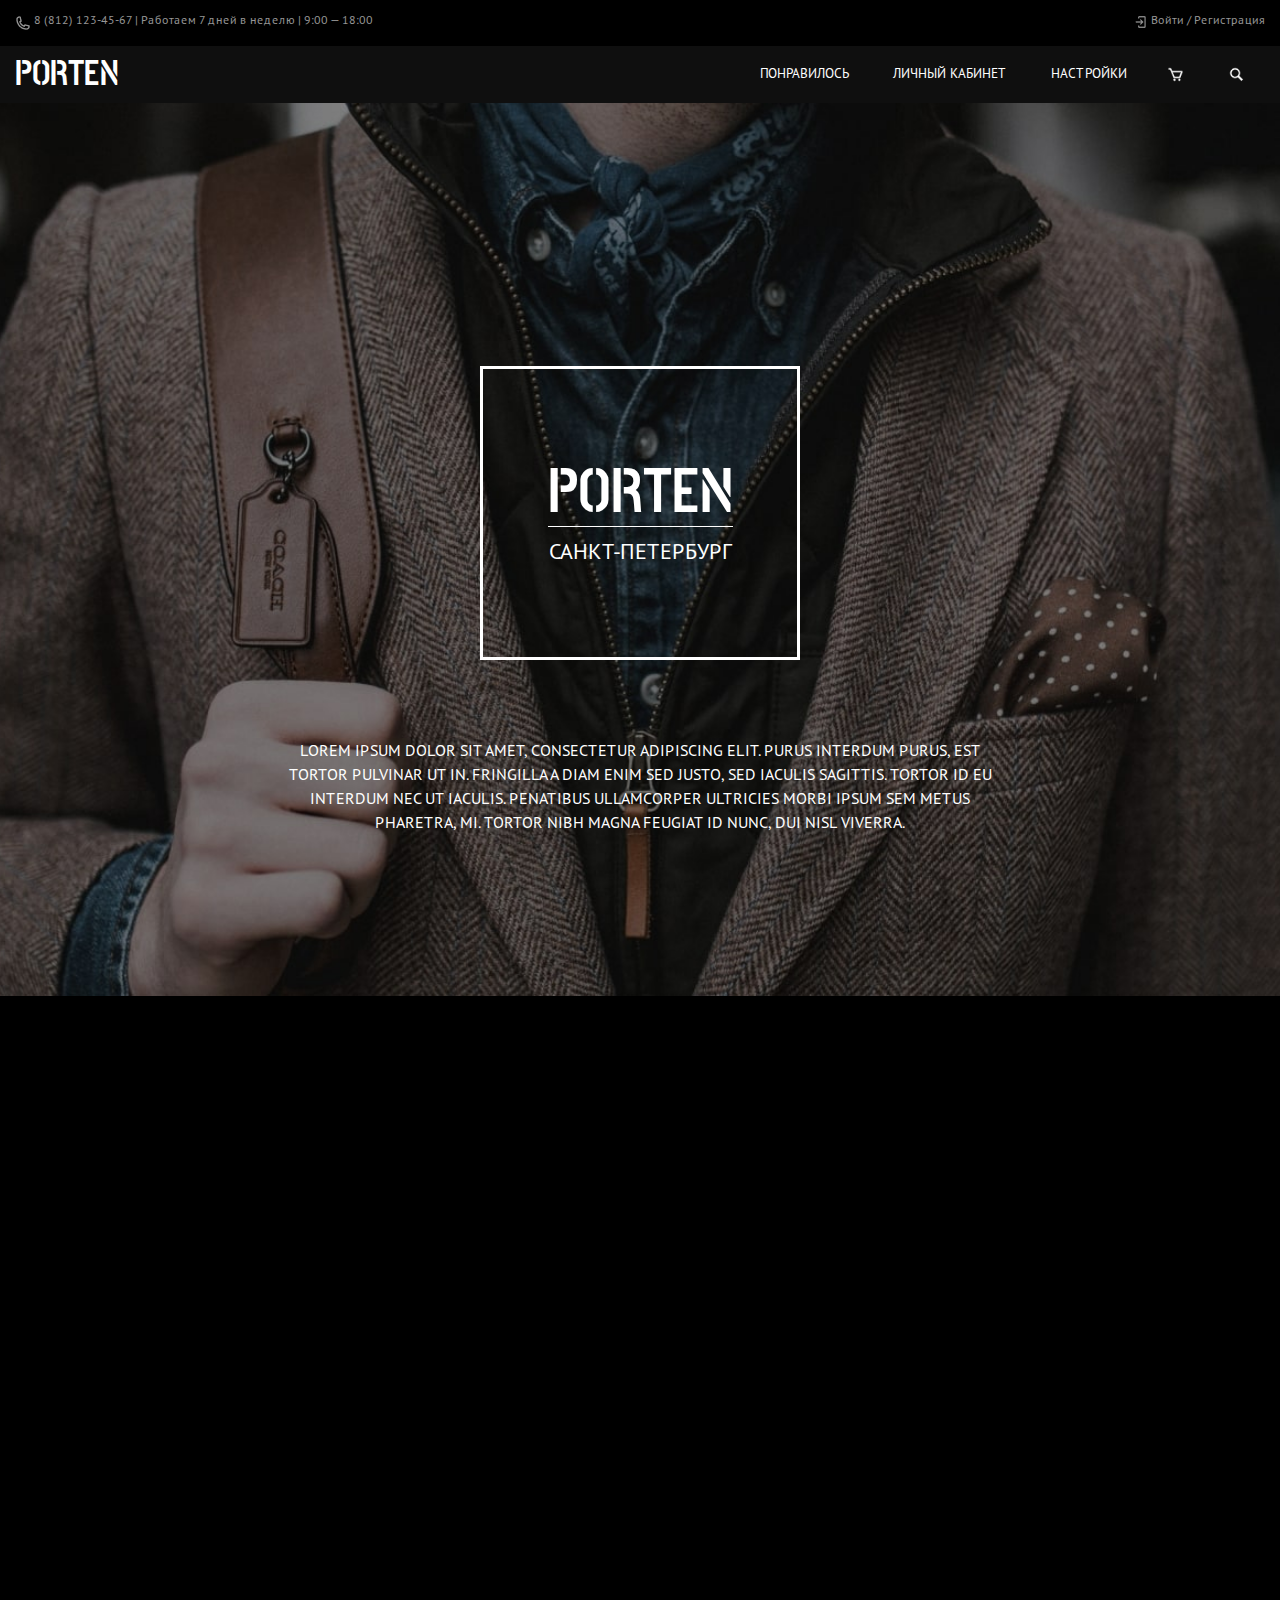
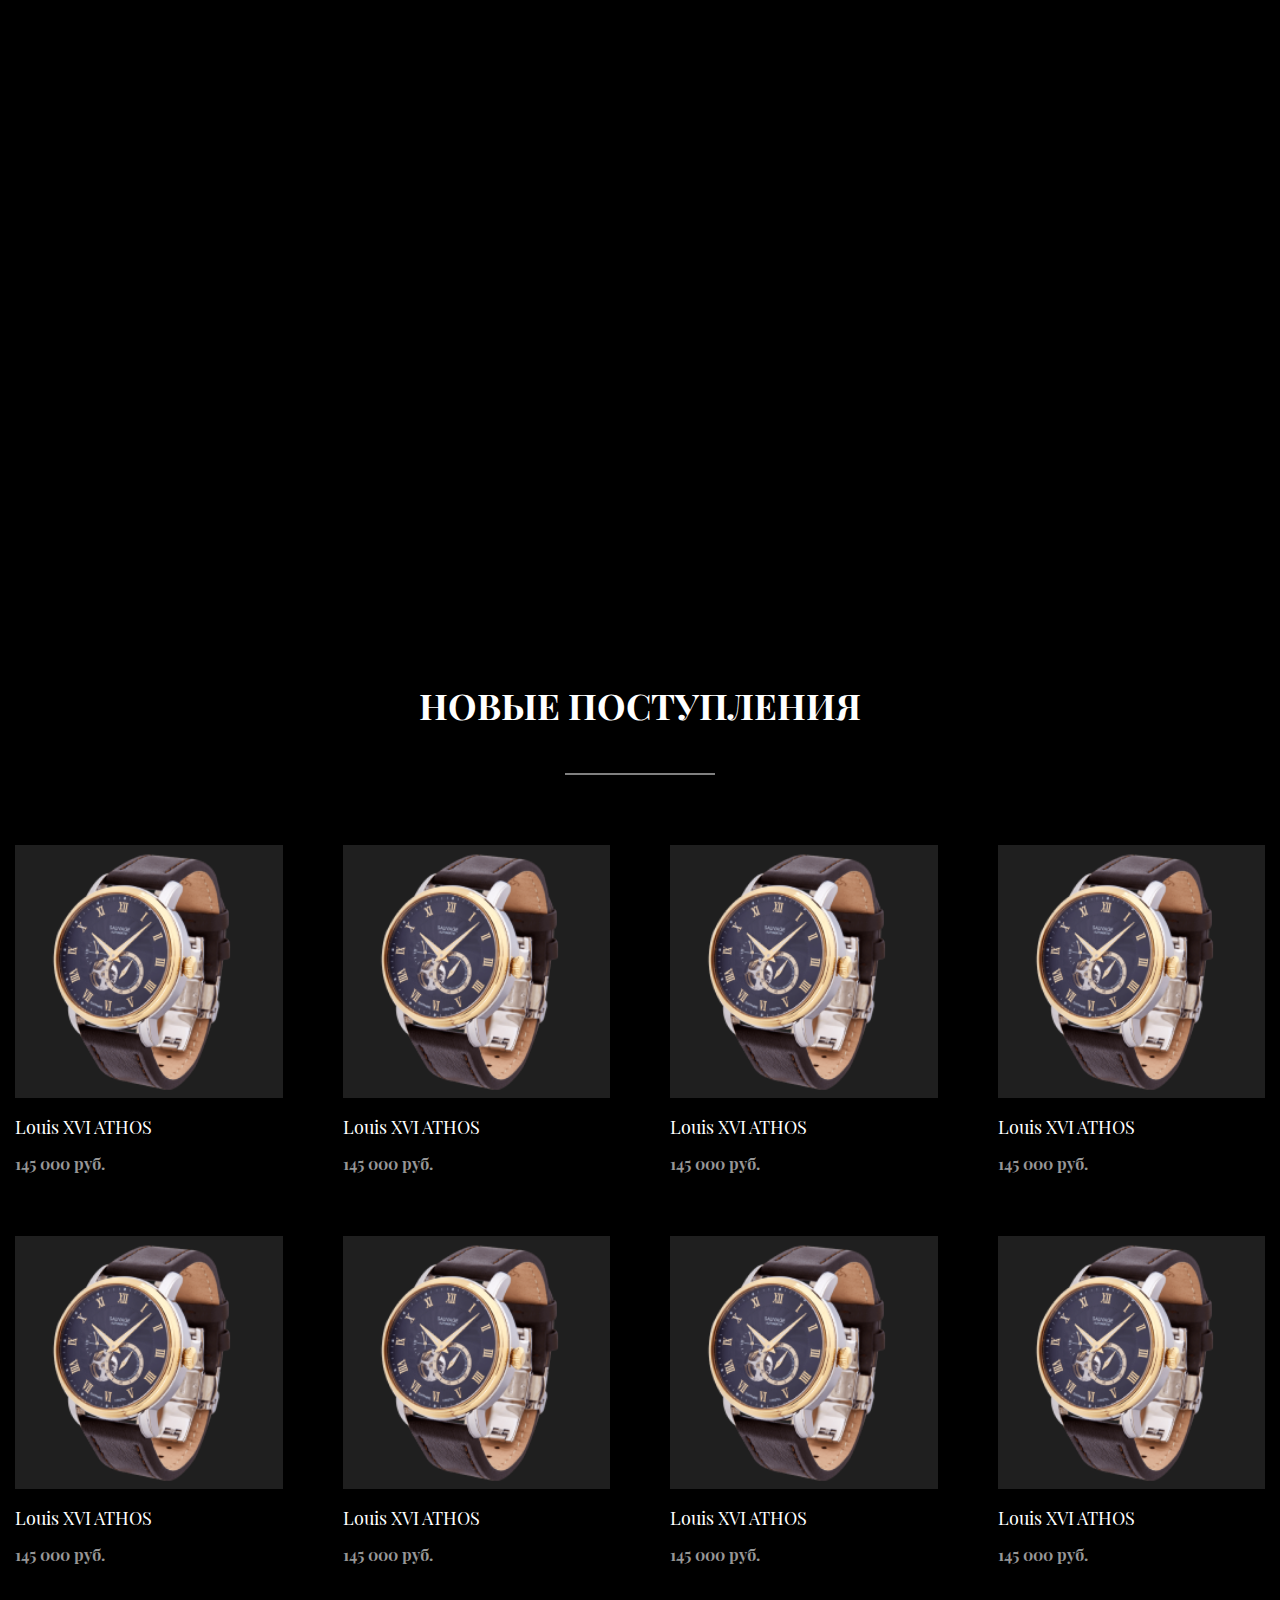
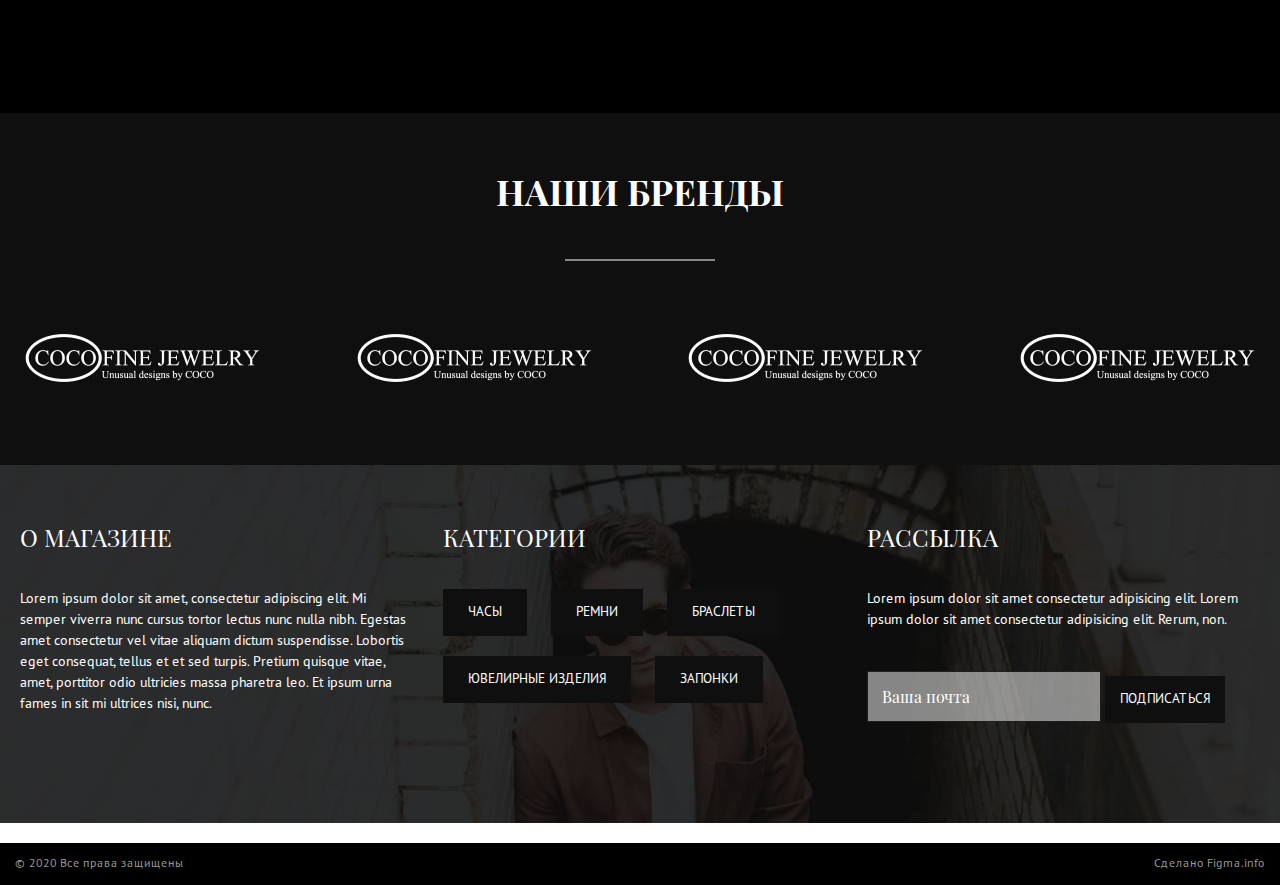
<file: index.html>
<!DOCTYPE html>
<html lang="en">
<head>
	<meta charset="UTF-8">
	<!-- Подключение файла стилей -->
	<link rel="stylesheet" href="css/style.css">
	<!-- Подключение расширения для создания галереи -->
	<link rel="stylesheet" href="css/magnific-popup.css">
	<!-- Иконка сайта -->
	<link rel="shortcut icon" href="img/favicon.ico">
	<!-- Настройка вьюпорта -->
	<meta name="viewport" content="width=device-width, initial-scale=1.0,  maximum-scale=1.0, user-scalable=0">
	<!-- Запрет автоматизации звонков на айфонах -->
	<meta name="format-detection" content="telephone=no">
	<!-- Тайтл страницы сайта -->
	<title>Porten</title>
</head>
<body>
	<!-- Оболочка -->
	<div class="wrapper">
		<!-- Хедер -->
		<header class="header">
			<!-- Верхний хедер -->
			<div class="header__top top-header">
				<!-- Контейнер -->
				<div class="top-header__container _container">
					<!-- Контакты -->
					<div class="top-header__contacts">
						<!-- Иконка -->
						<img src="img/icons/phone.png" alt="phone">
						<a href="tel:8 (812) 123-45-67">8 (812) 123-45-67</a>
						 | Работаем 7 дней в неделю | 9:00 — 18:00
					</div>
					<!-- Регистрация -->
					<div class="top-header__reg">
						<!-- Иконка -->
						<img src="img/icons/login.png" alt="login">
						<a href="#login" class="popup__link">Войти</a>
						<span>/</span>
						<a href="#signup" class="popup__link">Регистрация</a>
					</div>
				</div>
			</div>
			<!-- Основной хедер -->
			<div class="header__main main-header">
				<!-- Контейнер -->
				<div class="main-header__container _container">
					<!-- Тело -->
					<div class="main-header__body">
						<!-- Лого -->
						<div class="main-header__logo">PORTEN</div>
						<!-- Бургер -->
						<div class="main-header__burger">
							<span></span>
						</div>
						<!-- Меню -->
						<div class="main-header__menu">
							<!-- Кнопки -->
							<div class="main-header__buttons">
								<button type="submit" class="button-black">Понравилось</button>
								<button type="submit" class="button-black">Личный кабинет</button>
								<button type="submit" class="button-black">Настройки</button>
							</div>
							<!-- Иконки -->
							<div class="main-header__icons">
								<button type="submit" class="button-black"><a href="#"><img src="img/icons/box-cart.png" alt="box-cart"></a></button>
								<button type="submit" class="button-black"><a href="#"><img src="img/icons/search.png" alt="search"></a></button>
							</div>
						</div>
					</div>
				</div>
			</div>
		</header>
		<!-- Контент -->
		<main class="content">
			<!-- Первый экран -->
			<div class="first-screen">
				<!-- Контейнер -->
				<div class="first-screen__container _container">
					<!-- Лого -->
					<div class="first-screen__logo _anim-items _anim-no-hide">
						<!-- Тайтл -->
						<div class="first-screen__title _anim-items _anim-no-hide">porten</div>
						<!-- Сабтайтл -->
						<div class="first-screen__subtitle">санкт-петербург</div>
					</div>
					<!-- Текст -->
					<div class="first-screen__text _anim-items _anim-no-hide">Lorem ipsum dolor sit amet, consectetur adipiscing elit. Purus interdum purus, est tortor pulvinar ut in. Fringilla a diam enim sed justo, sed iaculis sagittis. Tortor id eu interdum nec ut iaculis. Penatibus ullamcorper ultricies morbi ipsum sem metus pharetra, mi. Tortor nibh magna feugiat id nunc, dui nisl viverra.</div>
					<!-- Фон -->
					<div class="first-screen__image _ibg">
						<img src="img/images/first-screen/first-screen-bgc.jpg" alt="first-screen-bgc">
					</div>
				</div>
			</div>
			<!-- Новая коллекция -->
			<div class="new-collection">
				<!-- Контейнер -->
				<div class="new-collection__container">
					<!-- Новый сезон -->
					<div class="new-collection__season _anim-items _anim-no-hide">
						<!-- Тайтл -->
						<div class="new-collection__title title">сезон 2020/21</div>
						<!-- Линия -->
						<div class="line"></div>
						<!-- Слайдер -->
						<div class="new-collection__slider new-collection-slider">
							<!-- Айтем -->
							<div class="new-collection-slider__item">
								<!-- Фото -->
								<div class="new-goods__photo"><img src="img/images/new-collection/new-collection-clocks.png" alt="new-collection-clocks"></div>
								<!-- Наименование -->
								<div class="new-goods__name">Louis XVI ATHOS</div>
								<!-- Цена -->
								<div class="new-goods__price">145 000 руб.</div>
							</div>
							<div class="new-collection-slider__item">
								<div class="new-goods__photo"><img src="img/images/new-collection/new-collection-clocks.png" alt="new-collection-clocks"></div>
								<div class="new-goods__name">Louis XVI ATHOS</div>
								<div class="new-goods__price">145 000 руб.</div>
							</div>
							<div class="new-collection-slider__item">
								<div class="new-goods__photo"><img src="img/images/new-collection/new-collection-clocks.png" alt="new-collection-clocks"></div>
								<div class="new-goods__name">Louis XVI ATHOS</div>
								<div class="new-goods__price">145 000 руб.</div>
							</div>
							<div class="new-collection-slider__item">
								<div class="new-goods__photo"><img src="img/images/new-collection/new-collection-clocks.png" alt="new-collection-clocks"></div>
								<div class="new-goods__name">Louis XVI ATHOS</div>
								<div class="new-goods__price">145 000 руб.</div>
							</div>
							<div class="new-collection-slider__item">
								<div class="new-goods__photo"><img src="img/images/new-collection/new-collection-clocks.png" alt="new-collection-clocks"></div>
								<div class="new-goods__name">Louis XVI ATHOS</div>
								<div class="new-goods__price">145 000 руб.</div>
							</div>
							<div class="new-collection-slider__item">
								<div class="new-goods__photo"><img src="img/images/new-collection/new-collection-clocks.png" alt="new-collection-clocks"></div>
								<div class="new-goods__name">Louis XVI ATHOS</div>
								<div class="new-goods__price">145 000 руб.</div>
							</div>
						</div>
					</div>
					<!-- Новая коллекция -->
					<div class="new-collection__collection _anim-items _anim-no-hide">
						<!-- Тайтл -->
						<div class="new-collection__title title">новая коллекция</div>
						<!-- Линия -->
						<div class="line"></div>
						<!-- Кнопка -->
						<div class="new-collection__button"><button type="submit" class="button-trans">каталог</button></div>
						<!-- Фон -->
						<div class="new-collection__photo _ibg">
							<img src="img/images/new-collection/new-collection-bgc.jpg" alt="new-collection-bgc">
						</div>
					</div>
				</div>
			</div>
			<!-- Старая коллекция -->
			<div class="old-collection">
				<!-- Контейнер -->
				<div class="old-collection__container">
					<!-- Блок фона -->
					<div class="old-collection__background _anim-items _anim-no-hide">
						<!-- Фон -->
						<div class="old-collection__photo _ibg">
							<img src="img/images/old-collection/old-collection-bgc.jpg" alt="old-collection-bgc">
						</div>
					</div>
					<!-- Блок текста -->
					<div class="old-collection__info _anim-items _anim-no-hide">
						<!-- Тайтл -->
						<div class="old-collection__title title">коллекция 2018</div>
						<!-- Линия -->
						<div class="line"></div>
						<!-- Текст -->
						<div class="old-collection__text text">Lorem ipsum dolor sit amet, consectetur adipiscing elit. Non rutrum ornare ut mattis habitant dui arcu. Sagittis amet nunc ut neque quis nibh arcu. Vivamus vestibulum nisi et venenatis sed scelerisque magna consectetur. Amet convallis quis gravida facilisis vulputate. Faucibus facilisi habitasse ipsum interdum dictum aliquet. Velit quis ullamcorper pulvinar nulla malesuada integer. Aenean praesent viverra nulla nullam natoque volutpat curabitur auctor. Viverra viverra ullamcorper scelerisque risus dignissim egestas. Id aliquam a aliquam egestas leo orci pharetra sed diam.</div>
						<!-- Кнопка -->
						<div class="old-collection__button"><button type="submit" class="button-trans">посмотреть коллекцию</button></div>
					</div>
				</div>
			</div>
			<!-- Новые поступления -->
			<div class="new-goods">
				<!-- Контейнер -->
				<div class="new-goods__container _container">
					<!-- Тайтл -->
					<div class="new-goods__title title">новые поступления</div>
					<!-- Линия -->
					<div class="line"></div>
					<!-- Таблитца (грид) -->
					<div class="new-goods__grid">
						<!-- Айтем -->
						<a href="#new-goods-1" class="popup__link">
							<div class="new-goods__item">
								<!-- Фото -->
								<div class="new-goods__photo"><img src="img/images/new-collection/new-collection-clocks.png" alt="new-collection-clocks"></div>
								<!-- Наименование -->
								<div class="new-goods__name">Louis XVI ATHOS</div>
								<!-- Цена -->
								<div class="new-goods__price">145 000 руб.</div>
							</div>
						</a>
						<a href="#new-goods-2" class="popup__link">
							<div class="new-goods__item">
								<div class="new-goods__photo"><img src="img/images/new-collection/new-collection-clocks.png" alt="new-collection-clocks"></div>
								<div class="new-goods__name">Louis XVI ATHOS</div>
								<div class="new-goods__price">145 000 руб.</div>
							</div>
						</a>
						<a href="#new-goods-3" class="popup__link">
							<div class="new-goods__item">
								<div class="new-goods__photo"><img src="img/images/new-collection/new-collection-clocks.png" alt="new-collection-clocks"></div>
								<div class="new-goods__name">Louis XVI ATHOS</div>
								<div class="new-goods__price">145 000 руб.</div>
							</div>
						</a>
						<a href="#new-goods-4" class="popup__link">
							<div class="new-goods__item">
								<div class="new-goods__photo"><img src="img/images/new-collection/new-collection-clocks.png" alt="new-collection-clocks"></div>
								<div class="new-goods__name">Louis XVI ATHOS</div>
								<div class="new-goods__price">145 000 руб.</div>
							</div>
						</a>
						<a href="#new-goods-5" class="popup__link">
							<div class="new-goods__item">
								<div class="new-goods__photo"><img src="img/images/new-collection/new-collection-clocks.png" alt="new-collection-clocks"></div>
								<div class="new-goods__name">Louis XVI ATHOS</div>
								<div class="new-goods__price">145 000 руб.</div>
							</div>
						</a>
						<a href="#new-goods-6" class="popup__link">
							<div class="new-goods__item">
								<div class="new-goods__photo"><img src="img/images/new-collection/new-collection-clocks.png" alt="new-collection-clocks"></div>
								<div class="new-goods__name">Louis XVI ATHOS</div>
								<div class="new-goods__price">145 000 руб.</div>
							</div>
						</a>
						<a href="#new-goods-7" class="popup__link">
							<div class="new-goods__item">
								<div class="new-goods__photo"><img src="img/images/new-collection/new-collection-clocks.png" alt="new-collection-clocks"></div>
								<div class="new-goods__name">Louis XVI ATHOS</div>
								<div class="new-goods__price">145 000 руб.</div>
							</div>
						</a>
						<a href="#new-goods-8" class="popup__link">
							<div class="new-goods__item">
								<div class="new-goods__photo"><img src="img/images/new-collection/new-collection-clocks.png" alt="new-collection-clocks"></div>
								<div class="new-goods__name">Louis XVI ATHOS</div>
								<div class="new-goods__price">145 000 руб.</div>
							</div>
						</a>
					</div>
				</div>
			</div>
			<!-- Бренды -->
			<div class="brands">
				<!-- Контейнер -->
				<div class="brands__container _container">
					<!-- Тайтл -->
					<div class="brands__title title">наши бренды</div>
					<!-- Линия -->
					<div class="line"></div>
					<!-- Лого -->
					<div class="brands__logos">
						<img src="img/images/brands/brands-brand-1.png" alt="brands-brand-1">
						<img src="img/images/brands/brands-brand-1.png" alt="brands-brand-1">
						<img src="img/images/brands/brands-brand-1.png" alt="brands-brand-1">
						<img src="img/images/brands/brands-brand-1.png" alt="brands-brand-1">
					</div>
				</div>
			</div>
		</main>
		<!-- Футер -->
		<footer class="footer">
			<!-- Основной футер -->
			<div class="footer__main main-footer">
				<!-- Контейнер -->
				<div class="main-footer__container _container">
					<!-- О нас -->
					<div class="main-footer__about">
						<!-- Тайтл -->
						<div class="footer__title">о магазине</div>
						<!-- Текст -->
						<div class="footer__text text">Lorem ipsum dolor sit amet, consectetur adipiscing elit. Mi semper viverra nunc cursus tortor lectus nunc nulla nibh. Egestas amet consectetur vel vitae aliquam dictum suspendisse. Lobortis eget consequat, tellus et et sed turpis. Pretium quisque vitae, amet, porttitor odio ultricies massa pharetra leo. Et ipsum urna fames in sit mi ultrices nisi, nunc.</div>
					</div>
					<!-- Категории -->
					<div class="main-footer__categories">
						<!-- Тайтл -->
						<div class="footer__title">категории</div>
						<!-- Кнопки -->
						<div class="main-footer__buttons">
							<button type="submit" class="button-black">часы</button>
							<button type="submit" class="button-black">ремни</button>
							<button type="submit" class="button-black">браслеты</button>
							<button type="submit" class="button-black">ювелирные изделия</button>
							<button type="submit" class="button-black">запонки</button>
						</div>
					</div>
					<!-- Рассылка -->
					<div class="main-footer__send">
						<!-- Тайтл -->
						<div class="footer__title">рассылка</div>
						<!-- Текст -->
						<div class="footer__text text">Lorem ipsum dolor sit amet consectetur adipisicing elit. Lorem ipsum dolor sit amet consectetur adipisicing elit. Rerum, non.</div>
						<!-- Поле ввода -->
						<input type="email" placeholder="Ваша почта">
						<!-- Кнопка -->
						<button class="main-footer__button button-black">подписаться</button>
					</div>
					<!-- Фон -->
					<div class="main-footer__image _ibg">
						<img src="img/images/footer/footer-bgc.jpg" alt="footer-bgc">
					</div>
				</div>
			</div>
			<!-- Линия -->
			<div class="footer__line"></div>
			<!-- Нижний футер -->
			<div class="footer__bottom bottom-footer">
				<!-- Контейнер -->
				<div class="bottom-footer__container _container">
					<!-- Текст -->
					<div class="footer__text">© 2020 Все права защищены</div>
					<div class="footer__text">Сделано Figma.info</div>
				</div>
			</div>
		</footer>
	</div>
	<!-- Модальные окна -->
	<div id="login" class="popup">
		<!-- Тело -->
		<div class="popup__body">
			<!-- Контент -->
			<div class="popup__content">
				<!-- Крестик -->
				<a href="##" class="popup__close close-popup">X</a>
				<!-- Айтем -->
				<div class="login__item">
					<div class="login__title title">Авторизация</div>
					<div class="login__input">
						<input type="text" placeholder="Имя пользователя">
						<input type="password" placeholder="Пароль">
					</div>
					<div class="login__button">
						<button class="button-trans" type="submit">Авторизоваться</button>
					</div>
				</div>
			</div>
		</div>
	</div>
	<div id="signup" class="popup">
		<!-- Тело -->
		<div class="popup__body">
			<!-- Контент -->
			<div class="popup__content">
				<!-- Крестик -->
				<a href="##" class="popup__close close-popup">X</a>
				<!-- Айтем -->
				<div class="login__item">
					<div class="login__title title">Регистрация</div>
					<div class="login__input">
						<input type="text" placeholder="Имя пользователя">
						<input type="email" placeholder="E-mail">
						<input type="password" placeholder="Пароль">
					</div>
					<div class="login__button">
						<button class="button-trans" type="submit">Зарегистрироваться</button>
					</div>
				</div>
			</div>
		</div>
	</div>
	<div id="new-goods-1" class="popup">
		<!-- Тело -->
		<div class="popup__body">
			<!-- Контент -->
			<div class="popup__content">
				<!-- Крестик -->
				<a href="##" class="popup__close close-popup">X</a>
				<!-- Айтем -->
				<div class="new-goods__item">
					<div class="new-goods__photo"><img src="img/images/new-collection/new-collection-clocks.png" alt="new-collection-clocks"></div>
					<div class="new-goods__name">Louis XVI ATHOS</div>
					<div class="new-goods__price">145 000 руб.</div>
				</div>
			</div>
		</div>
	</div>
	<div id="new-goods-2" class="popup">
		<!-- Тело -->
		<div class="popup__body">
			<!-- Контент -->
			<div class="popup__content">
				<!-- Крестик -->
				<a href="##" class="popup__close close-popup">X</a>
				<!-- Айтем -->
				<div class="new-goods__item">
					<div class="new-goods__photo"><img src="img/images/new-collection/new-collection-clocks.png" alt="new-collection-clocks"></div>
					<div class="new-goods__name">Louis XVI ATHOS</div>
					<div class="new-goods__price">145 000 руб.</div>
				</div>
			</div>
		</div>
	</div>
	<div id="new-goods-3" class="popup">
		<!-- Тело -->
		<div class="popup__body">
			<!-- Контент -->
			<div class="popup__content">
				<!-- Крестик -->
				<a href="##" class="popup__close close-popup">X</a>
				<!-- Айтем -->
				<div class="new-goods__item">
					<div class="new-goods__photo"><img src="img/images/new-collection/new-collection-clocks.png" alt="new-collection-clocks"></div>
					<div class="new-goods__name">Louis XVI ATHOS</div>
					<div class="new-goods__price">145 000 руб.</div>
				</div>
			</div>
		</div>
	</div>
	<div id="new-goods-4" class="popup">
		<!-- Тело -->
		<div class="popup__body">
			<!-- Контент -->
			<div class="popup__content">
				<!-- Крестик -->
				<a href="##" class="popup__close close-popup">X</a>
				<!-- Айтем -->
				<div class="new-goods__item">
					<div class="new-goods__photo"><img src="img/images/new-collection/new-collection-clocks.png" alt="new-collection-clocks"></div>
					<div class="new-goods__name">Louis XVI ATHOS</div>
					<div class="new-goods__price">145 000 руб.</div>
				</div>
			</div>
		</div>
	</div>
	<div id="new-goods-5" class="popup">
		<!-- Тело -->
		<div class="popup__body">
			<!-- Контент -->
			<div class="popup__content">
				<!-- Крестик -->
				<a href="##" class="popup__close close-popup">X</a>
				<!-- Айтем -->
				<div class="new-goods__item">
					<div class="new-goods__photo"><img src="img/images/new-collection/new-collection-clocks.png" alt="new-collection-clocks"></div>
					<div class="new-goods__name">Louis XVI ATHOS</div>
					<div class="new-goods__price">145 000 руб.</div>
				</div>
			</div>
		</div>
	</div>
	<div id="new-goods-6" class="popup">
		<!-- Тело -->
		<div class="popup__body">
			<!-- Контент -->
			<div class="popup__content">
				<!-- Крестик -->
				<a href="##" class="popup__close close-popup">X</a>
				<!-- Айтем -->
				<div class="new-goods__item">
					<div class="new-goods__photo"><img src="img/images/new-collection/new-collection-clocks.png" alt="new-collection-clocks"></div>
					<div class="new-goods__name">Louis XVI ATHOS</div>
					<div class="new-goods__price">145 000 руб.</div>
				</div>
			</div>
		</div>
	</div>
	<div id="new-goods-7" class="popup">
		<!-- Тело -->
		<div class="popup__body">
			<!-- Контент -->
			<div class="popup__content">
				<!-- Крестик -->
				<a href="##" class="popup__close close-popup">X</a>
				<!-- Айтем -->
				<div class="new-goods__item">
					<div class="new-goods__photo"><img src="img/images/new-collection/new-collection-clocks.png" alt="new-collection-clocks"></div>
					<div class="new-goods__name">Louis XVI ATHOS</div>
					<div class="new-goods__price">145 000 руб.</div>
				</div>
			</div>
		</div>
	</div>
	<div id="new-goods-8" class="popup">
		<!-- Тело -->
		<div class="popup__body">
			<!-- Контент -->
			<div class="popup__content">
				<!-- Крестик -->
				<a href="##" class="popup__close close-popup">X</a>
				<!-- Айтем -->
				<div class="new-goods__item">
					<div class="new-goods__photo"><img src="img/images/new-collection/new-collection-clocks.png" alt="new-collection-clocks"></div>
					<div class="new-goods__name">Louis XVI ATHOS</div>
					<div class="new-goods__price">145 000 руб.</div>
				</div>
			</div>
		</div>
	</div>
	<!-- Подключение JQuery -->
	<script src="https://code.jquery.com/jquery-3.6.0.min.js"></script>
	<!-- Подключение расширения для галереи-->
	<script src="js/magnific-popup.min.js"></script>
	<!-- Подключение слайдера -->
	<script src="js/slick.min.js"></script>
	<!-- Подключение файла JavaScript -->
	<script src="js/script.js"></script>
</body>
</html>
</file>
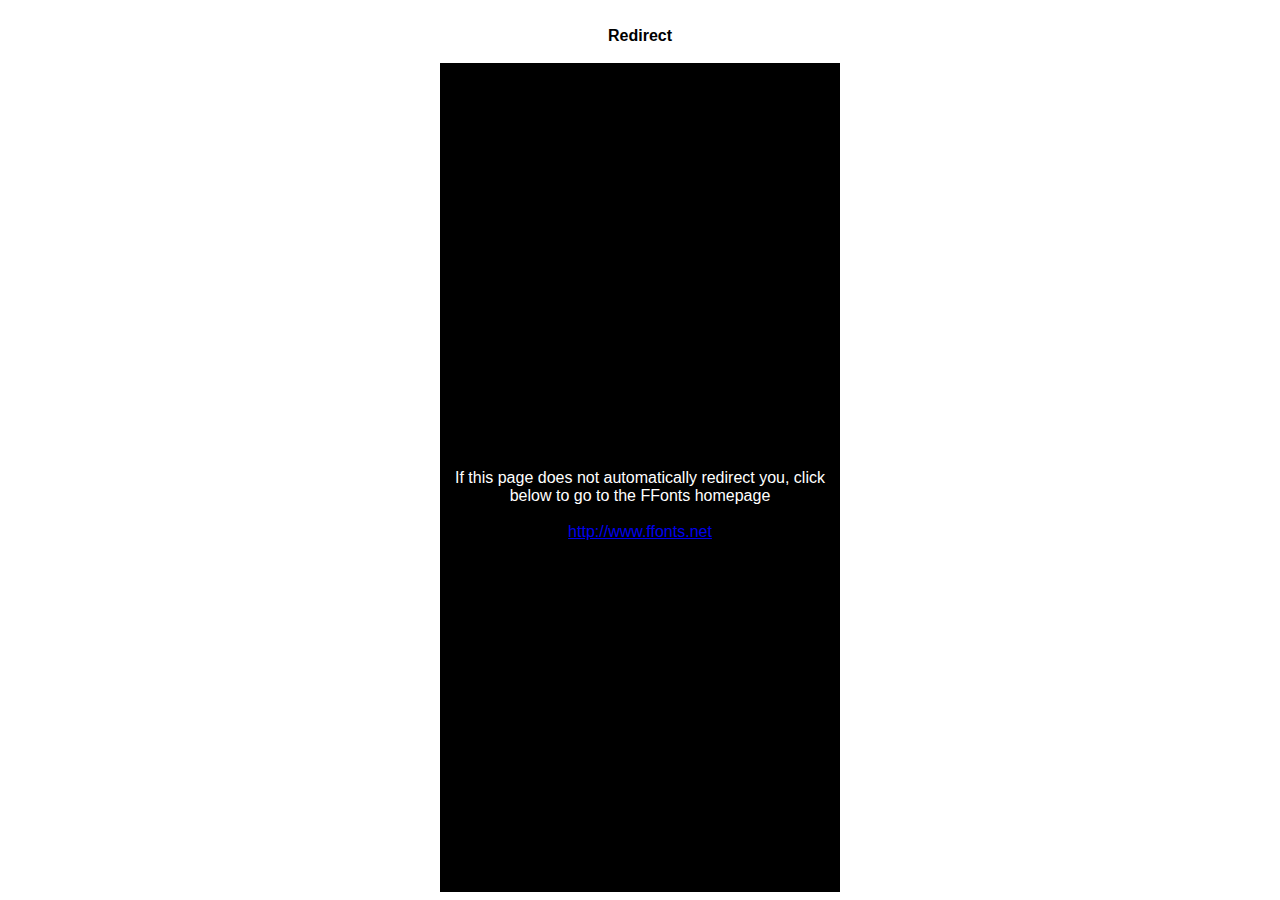
<file: fonts/Post-No-Bills-Jaffna-Bold/ffonts.net.htm>
<HTML>
<HEAD>
<TITLE>FFonts - Redirect</TITLE>
<meta http-equiv="refresh" content="1;url=http://www.ffonts.net">
<script language="javascript">
<!-- 
//location.replace("http://www.ffonts.net");
-->
</script>
</HEAD>

<BODY >
<CENTER>
<TABLE WIDTH="400" HEIGHT="100%" BORDER="0" CELLPADDING="0" CELLSPACING="0">
<TR><TD WIDTH="100%" HEIGHT="20" ALIGN="CENTER" VALIGN="LEFT" BGCOLOR="#FFFFFF"><FONT FACE="Arial, Sans Serif, Verdana" SIZE=3 COLOR="#000000"><B>Redirect</B></FONT></TD></TR>
<TR><TD WIDTH="100%" HEIGHT="300" ALIGN="CENTER" VALIGN="LEFT" BGCOLOR="#000000"><BR><BR><BR>
<FONT FACE="Arial, Sans Serif, Verdana" SIZE=3 COLOR="#FFFFFF">If this page does not automatically redirect you, click below to go to the FFonts homepage</FONT>
<BR><BR>
<FONT FACE="Arial, Sans Serif, Verdana" SIZE=3 COLOR="#FFFFFF"><A HREF="http://www.ffonts.net" TARGET="_top">http://www.ffonts.net</A>
</TD></TR>
</TD></TR>
</TABLE>
</CENTER>
</BODY>
</HTML>
</file>
<file: css/style.css>
@charset "UTF-8";
/*---ОБНУЛЕНИЕ-СТИЛЕЙ-------------------------------*/
/*Обнуление*/
* { padding: 0; margin: 0; border: 0; }

*, *:before, *:after { -moz-box-sizing: border-box; -webkit-box-sizing: border-box; box-sizing: border-box; }

:focus, :active { outline: none; }

a:focus, a:active { outline: none; }

nav, footer, header, aside { display: block; }

html, body { height: 100%; width: 100%; font-size: 100%; line-height: 1; font-size: 14px; -ms-text-size-adjust: 100%; -moz-text-size-adjust: 100%; -webkit-text-size-adjust: 100%; }

input, button, textarea { font-family: inherit; }

input::-ms-clear { display: none; }

button { cursor: pointer; }

button::-moz-focus-inner { padding: 0; border: 0; }

a, a:visited { text-decoration: none; }

a:hover { text-decoration: none; }

ul li { list-style: none; }

img { vertical-align: top; }

h1, h2, h3, h4, h5, h6 { font-size: inherit; font-weight: 400; }

/*--------------------*/
/*---ПОДКЛЮЧЕНИЕ-ШРИФТОВ----------------------------*/
@font-face { font-family: "PT Sans Regular"; src: url("../fonts/PTSansPro-Regular.ttf") format("truetype"); font-style: normal; font-weight: normal; }

@font-face { font-family: "PT Sans Bold"; src: url("../fonts/PTSansPro-Bold.ttf") format("truetype"); font-style: normal; font-weight: 600; }

@font-face { font-family: "PlayfairDisplay Regular"; src: url("../fonts/PlayfairDisplay-Regular.ttf") format("truetype"); font-style: normal; font-weight: normal; }

@font-face { font-family: "PlayfairDisplay Bold"; src: url("../fonts/PlayfairDisplay-Bold.ttf") format("truetype"); font-style: normal; font-weight: 600; }

@font-face { font-family: "Post No Bills Jaffna Bold"; src: url("../fonts/Post-No-Bills-Jaffna-Bold/postnobillsjaffna/PostNoBillsJaffna-Bold.ttf") format("truetype"); font-style: normal; font-weight: normal; }

/*---ИСПОЛЬЗУЕМЫЕ-ЦВЕТА-----------------------------*/
/*---ОСНОВНОЕ---------------------------------------*/
body { background-color: #000; font-family: "PT Sans Regular", sans-serif; color: #fff; }

body.lock { overflow: hidden; }

body.locked { overflow: hidden; }

.wrapper { min-height: 100%; overflow: hidden; display: -webkit-box; display: -ms-flexbox; display: flex; -webkit-box-orient: vertical; -webkit-box-direction: normal; -ms-flex-direction: column; flex-direction: column; }

.content { -webkit-box-flex: 1; -ms-flex: 1 1 auto; flex: 1 1 auto; }

._container { max-width: 1300px; padding: 0 15px; margin: 0 auto; }

._ibg { position: relative; }

._ibg img { position: absolute; top: 0; left: 0; height: 100%; width: 100%; -o-object-fit: cover; object-fit: cover; }

/*---ПОВТОРЯЮЩИЕСЯ-СТИЛИ------------------------*/
.title { font-family: "PlayfairDisplay Bold"; text-transform: uppercase; text-align: center; font-size: 36px; }

.text { font-family: "PT Sans Regular", sans-serif; font-size: 14px; line-height: 150%; }

button.button-trans { background-color: transparent; color: #fff; border: 1px solid #fff; padding: 15px 25px; text-transform: uppercase; -webkit-transition: all 0.5s ease 0s; -o-transition: all 0.5s ease 0s; transition: all 0.5s ease 0s; }

button.button-trans:hover { background-color: #0f0f0f; }

button.button-black { background-color: #0f0f0f; padding: 15px; color: #fff; text-transform: uppercase; -webkit-transition: all 0.5s ease 0s; -o-transition: all 0.5s ease 0s; transition: all 0.5s ease 0s; }

button.button-black:hover { background-color: #1f1f1f; }

/*---ПОПАПЫ------------------------------------*/
.popup { position: fixed; width: 100%; height: 100%; background-color: rgba(0, 0, 0, 0.5); top: 0; left: 0; opacity: 0; visibility: hidden; overflow-y: auto; overflow-x: hidden; -webkit-transition: all 0.5s ease 0s; -o-transition: all 0.5s ease 0s; transition: all 0.5s ease 0s; z-index: 50; }

.popup.open { opacity: 1; visibility: visible; }

.popup.open .popup__content { opacity: 1; }

.popup__body { min-height: 100%; display: -webkit-box; display: -ms-flexbox; display: flex; -webkit-box-align: center; -ms-flex-align: center; align-items: center; -webkit-box-pack: center; -ms-flex-pack: center; justify-content: center; padding: 30px 10px; color: #fff; }

.popup__content { background-color: #0f0f0f; color: #fff; max-width: 800px; padding: 30px; position: relative; z-index: 50; }

.popup__content .new-goods__photo { width: 450px; }

.popup__close { position: absolute; right: 10px; top: 10px; font-size: 20px; color: #fff; text-decoration: none; opacity: 0.7; -webkit-transition: all 0.3s ease 0s; -o-transition: all 0.3s ease 0s; transition: all 0.3s ease 0s; }

.popup__close:hover { opacity: 1; color: #969696; }

@media (max-width: 830px) { .popup__content { max-width: calc(100vw - 30px); } }

@media (max-width: 539px) { .popup__content .new-goods__photo { width: calc(100vw - 30px - 60px); } }

/*---Войти-Попап-------------------------------------*/
div.popup[id="login"] .popup__content, div.popup[id="signup"] .popup__content { background-color: #1f1f1f; }

div.popup[id="login"] .login__title, div.popup[id="signup"] .login__title { margin-bottom: 50px; font-size: 30px; }

div.popup[id="login"] .login__input, div.popup[id="signup"] .login__input { display: -webkit-box; display: -ms-flexbox; display: flex; -webkit-box-orient: vertical; -webkit-box-direction: normal; -ms-flex-direction: column; flex-direction: column; }

div.popup[id="login"] .login__input input, div.popup[id="signup"] .login__input input { width: 100%; margin: 0 auto; padding: 10px; }

div.popup[id="login"] .login__input input:not(:last-child), div.popup[id="signup"] .login__input input:not(:last-child) { margin-bottom: 15px; }

div.popup[id="login"] .login__button, div.popup[id="signup"] .login__button { margin-top: 30px; text-align: center; }

/*---ХЕДЕР------------------------------------------*/
.fixed { position: fixed; width: 100%; left: 0; top: 0; z-index: 50; }

.top-header { color: #969696; background-color: #000; position: absolute; z-index: 60; padding: 15px 0; font-size: 12px; position: relative; }

.top-header a { color: #969696; -webkit-transition: all 0.5s ease 0s; -o-transition: all 0.5s ease 0s; transition: all 0.5s ease 0s; }

.top-header a:hover { color: #fff; }

.top-header__container { display: -webkit-box; display: -ms-flexbox; display: flex; -webkit-box-pack: justify; -ms-flex-pack: justify; justify-content: space-between; }

@media (max-width: 520px) { .top-header__container { -webkit-box-orient: vertical; -webkit-box-direction: normal; -ms-flex-direction: column; flex-direction: column; text-align: center; }
  .top-header__contacts { margin-bottom: 10px; } }

@media (max-width: 370px) { .top-header { font-size: 10px; padding: 10px 0; }
  .top-header__contacts { margin-bottom: 5px; } }

.main-header { background-color: #0f0f0f; font-size: 14px; }

.main-header.fixed:before { content: ""; position: absolute; top: 0; left: 0; width: 100%; height: 100%; background-color: #0f0f0f; z-index: 3; }

.main-header__body { position: relative; display: -webkit-box; display: -ms-flexbox; display: flex; -webkit-box-pack: justify; -ms-flex-pack: justify; justify-content: space-between; -webkit-box-align: center; -ms-flex-align: center; align-items: center; }

.main-header__logo { position: relative; z-index: 4; }

.main-header__buttons { position: relative; z-index: 2; }

.main-header__icons { position: relative; z-index: 2; }

.main-header__burger { display: none; }

.main-header__burger span { position: absolute; background-color: #fff; left: 0; width: 100%; height: 2px; top: 9px; -webkit-transition: all 0.3s ease 0s; -o-transition: all 0.3s ease 0s; transition: all 0.3s ease 0s; }

@media (max-width: 767px) { body.lock { overflow: hidden; }
  .main-header__body { height: 50px; }
  .main-header__burger { display: block; position: relative; width: 30px; height: 20px; position: relative; z-index: 3; }
  .main-header__burger:before, .main-header__burger:after { content: ""; background-color: #fff; position: absolute; width: 100%; height: 2px; left: 0; -webkit-transition: all 0.3s ease 0s; -o-transition: all 0.3s ease 0s; transition: all 0.3s ease 0s; }
  .main-header__burger:before { top: 0; }
  .main-header__burger:after { bottom: 0; }
  .main-header__burger.active:before { -webkit-transform: rotate(45deg); -ms-transform: rotate(45deg); transform: rotate(45deg); top: 9px; }
  .main-header__burger.active:after { -webkit-transform: rotate(-45deg); -ms-transform: rotate(-45deg); transform: rotate(-45deg); bottom: 9px; }
  .main-header__burger.active span { -webkit-transform: scale(0); -ms-transform: scale(0); transform: scale(0); }
  .main-header__menu { position: fixed; top: -100%; left: 0; width: 100%; max-height: 300px; background-color: rgba(15, 15, 15, 0.5); padding: 15px 0px 0px 0px; -webkit-transition: all 0.3s ease 0s; -o-transition: all 0.3s ease 0s; transition: all 0.3s ease 0s; overflow: auto; }
  .main-header__menu.active { top: 50px; padding-top: 46px; }
  .main-header__icons { display: -webkit-box; display: -ms-flexbox; display: flex; -webkit-box-pack: space-evenly; -ms-flex-pack: space-evenly; justify-content: space-evenly; } }

@media (max-width: 520px) { .main-header__menu.active { top: 50px; padding-top: 70px; z-index: 2; } }

@media (max-width: 370px) { .main-header__menu.active { top: 50px; padding-top: 55px; } }

.main-header__logo { font-family: "Post No Bills Jaffna Bold"; font-size: 36px; }

.main-header__menu { display: -webkit-box; display: -ms-flexbox; display: flex; -webkit-box-align: center; -ms-flex-align: center; align-items: center; }

.main-header__menu button { height: 100%; padding: 20px; }

.main-header__menu img { vertical-align: middle; height: 17px; }

@media (max-width: 767px) { .main-header__menu { display: block; }
  .main-header__menu button { display: block; background-color: transparent; font-size: 20px; padding: 15px; text-transform: capitalize; }
  .main-header__menu img { height: 25px; margin: 0; }
  .main-header__menu .main-header__icons { text-align: center; } }

/*---ПЕРВЫЙ-ЭКРАН-----------------------------------*/
.first-screen { text-transform: uppercase; padding: 263px 0 160px; position: relative; text-align: center; }

.first-screen__logo { max-width: 320px; border: 3px solid #fff; margin: 0 auto 80px; opacity: 0; -webkit-transition: all 6s ease 0s; -o-transition: all 6s ease 0s; transition: all 6s ease 0s; }

.first-screen__logo._active { opacity: 1; }

.first-screen__title { font-size: 64px; display: inline-block; margin-bottom: 15px; margin: 93px auto 15px; border-bottom: 1px solid #fff; font-family: "Post No Bills Jaffna Bold"; opacity: 0; -webkit-transition: all 1s ease 0s; -o-transition: all 1s ease 0s; transition: all 1s ease 0s; }

.first-screen__title._active { opacity: 1; }

.first-screen__subtitle { font-size: 22px; margin-bottom: 93px; }

.first-screen__text { font-size: 16px; line-height: 150%; max-width: 720px; margin: 0 auto; opacity: 0; -webkit-transition: all 1s ease 1s; -o-transition: all 1s ease 1s; transition: all 1s ease 1s; }

.first-screen__text._active { opacity: 1; }

.first-screen__image { position: absolute; top: 0; left: 0; height: 100%; width: 100%; -o-object-fit: cover; object-fit: cover; z-index: -1; }

/*---НОВОЕ----------------------------------------*/
.new-collection__container { max-width: 1440px; margin: 0 auto; display: -webkit-box; display: -ms-flexbox; display: flex; }

.new-collection__season { width: calc(1440px * 0.55); padding: 93px 80px; -webkit-transform: translate(-100%, 0px); -ms-transform: translate(-100%, 0px); transform: translate(-100%, 0px); opacity: 0; -webkit-transition: all 1s ease 0s; -o-transition: all 1s ease 0s; transition: all 1s ease 0s; }

.new-collection__season._active { -webkit-transform: translate(0px, 0px); -ms-transform: translate(0px, 0px); transform: translate(0px, 0px); opacity: 1; }

.new-collection__title { margin-bottom: 50px; }

.line { border: 1px solid rgba(255, 255, 255, 0.5); text-align: center; width: 150px; margin: 0 auto 50px; }

.new-collection-slider { position: relative; max-width: 633px; max-height: 300px; }

.new-collection-slider__item { position: relative; padding: 0 10px; }

.slick-list { overflow: hidden; }

.slick-track { display: -webkit-box; display: -ms-flexbox; display: flex; -webkit-box-align: start; -ms-flex-align: start; align-items: flex-start; }

.new-collection-slider .slick-dots { margin-top: 30px; display: -webkit-box; display: -ms-flexbox; display: flex; -webkit-box-align: center; -ms-flex-align: center; align-items: center; -webkit-box-pack: center; -ms-flex-pack: center; justify-content: center; }

.new-collection-slider .slick-dots li { list-style: none; margin: 0 10px; }

.new-collection-slider .slick-dots li button { font-size: 0; width: 10px; height: 10px; background-color: #fff; border-radius: 50%; }

.new-collection-slider .slick-dots li.slick-active button { background-color: transparent; border: 1px solid #fff; }

.new-collection__collection { width: calc(1440px * 0.45); text-align: center; position: relative; -webkit-transform: translate(100%, 0px); -ms-transform: translate(100%, 0px); transform: translate(100%, 0px); opacity: 0; -webkit-transition: all 1s ease 0s; -o-transition: all 1s ease 0s; transition: all 1s ease 0s; }

.new-collection__collection .new-collection__title { margin: 350px 15px 30px; }

.new-collection__collection .line { margin-bottom: 30px; }

.new-collection__collection._active { -webkit-transform: translate(0px, 0px); -ms-transform: translate(0px, 0px); transform: translate(0px, 0px); opacity: 1; }

.new-collection__button { margin-bottom: 100px; }

.new-collection__photo { position: absolute; top: 0; left: 0; height: 100%; width: 100%; -o-object-fit: cover; object-fit: cover; z-index: -1; }

.new-collection__photo img { -o-object-position: top left; object-position: top left; }

@media (max-width: 1439px) { .new-collection__season { width: calc(100vw * 0.55); }
  .new-collection__collection { width: calc(100vw * 0.45); } }

@media (max-width: 767px) { .new-collection__collection { width: 100%; padding: 5px 0; }
  .new-collection__season { width: 100%; }
  .new-collection__container { display: block; } }

@media (max-width: 469px) { .new-collection__season { padding: 93px 15px; }
  .new-collection-slider { max-height: 100%; } }

/*---СТАРАЯ-КОЛЛЕКЦИЯ-------------------------------*/
.old-collection__container { max-width: 1440px; margin: 0 auto; display: -webkit-box; display: -ms-flexbox; display: flex; }

.old-collection__background { position: relative; width: calc(1440px * 0.45); -webkit-transform: translate(-100%, 0px); -ms-transform: translate(-100%, 0px); transform: translate(-100%, 0px); opacity: 0; -webkit-transition: all 1s ease 0s; -o-transition: all 1s ease 0s; transition: all 1s ease 0s; }

.old-collection__background._active { -webkit-transform: translate(0px, 0px); -ms-transform: translate(0px, 0px); transform: translate(0px, 0px); opacity: 1; }

.old-collection__photo { position: absolute; top: 0; left: 0; height: 100%; width: 100%; -o-object-fit: cover; object-fit: cover; z-index: -1; }

.old-collection__info { text-align: center; width: calc(1440px * 0.55); padding: 100px; -webkit-transform: translate(100%, 0px); -ms-transform: translate(100%, 0px); transform: translate(100%, 0px); opacity: 0; -webkit-transition: all 1s ease 0s; -o-transition: all 1s ease 0s; transition: all 1s ease 0s; }

.old-collection__info .new__button { margin-bottom: 0; }

.old-collection__info._active { -webkit-transform: translate(0px, 0px); -ms-transform: translate(0px, 0px); transform: translate(0px, 0px); opacity: 1; }

.old-collection__title { margin-bottom: 30px; }

.old-collection__text { margin-bottom: 60px; }

@media (max-width: 1439px) { .old-collection__background { width: calc(100vw * 0.45); }
  .old-collection__info { width: calc(100vw * 0.55); } }

@media (max-width: 900px) { .old-collection__background { display: none; }
  .old-collection__container { -webkit-box-pack: center; -ms-flex-pack: center; justify-content: center; }
  .old-collection__info { width: 100%; } }

@media (max-width: 767px) { .old-collection__info { padding: 100px 15px; max-width: 700px; } }

/*---НОВАЯ-КОЛЛЕКЦИЯ-------------------------------*/
.new-goods { padding: 120px 0 150px; }

.new-goods__title { margin-bottom: 50px; }

.new-goods__grid { display: -ms-grid; display: grid; -ms-grid-columns: 1fr 1fr 1fr 1fr; grid-template-columns: 1fr 1fr 1fr 1fr; -ms-grid-rows: 1fr 1fr; grid-template-rows: 1fr 1fr; grid-column-gap: 60px; grid-row-gap: 44px; }

.new-goods__photo { background-color: #1f1f1f; }

.new-goods__photo img { width: 95%; }

.new-goods__name, .new-goods__grid a { margin-top: 20px; font-family: "PlayfairDisplay Regular"; font-size: 18px; color: #fff; }

.new-goods__price { margin-top: 20px; font-family: "PlayfairDisplay Bold"; font-size: 16px; color: #969696; }

@media (max-width: 1000px) { .new-goods__grid { grid-column-gap: 30px; grid-row-gap: 24px; } }

@media (max-width: 900px) { .new-goods__grid { -ms-grid-columns: 1fr 1fr 1fr; grid-template-columns: 1fr 1fr 1fr; -ms-grid-rows: auto; grid-template-rows: auto; } }

@media (max-width: 767px) { .new-goods__grid { -ms-grid-columns: 1fr 1fr; grid-template-columns: 1fr 1fr; } }

@media (max-width: 450px) { .new-goods__grid { -ms-grid-columns: 1fr; grid-template-columns: 1fr; } }

/*---НАШИ-БРЕНДЫ---------------------------------*/
.brands { padding: 60px 0; background-color: #0f0f0f; }

.brands__title { margin-bottom: 50px; }

.brands__logos { display: -webkit-box; display: -ms-flexbox; display: flex; -webkit-box-pack: justify; -ms-flex-pack: justify; justify-content: space-between; }

.brands__logos img { height: 100%; }

@media (max-width: 1050px) { .brands__logos { -ms-flex-wrap: wrap; flex-wrap: wrap; }
  .brands__logos img { -webkit-box-flex: 0; -ms-flex: 0 1 50%; flex: 0 1 50%; } }

@media (max-width: 650px) { .brands__logos { -webkit-box-orient: vertical; -webkit-box-direction: normal; -ms-flex-direction: column; flex-direction: column; }
  .brands__logos img { width: 100%; }
  .brands__title { font-size: 20px; margin-bottom: 30px; } }

/*---ФУТЕР----------------------------------------*/
.main-footer { position: relative; padding: 60px 0 100px; margin: 0 -15px; }

.main-footer__container { display: -webkit-box; display: -ms-flexbox; display: flex; -webkit-box-pack: justify; -ms-flex-pack: justify; justify-content: space-between; }

.main-footer__about { -webkit-box-flex: 0; -ms-flex: 0 1 33.3333%; flex: 0 1 33.3333%; padding: 0 15px; }

.footer__title { font-family: "PlayfairDisplay Regular"; text-transform: uppercase; margin-bottom: 40px; font-size: 24px; }

.main-footer__categories { -webkit-box-flex: 0; -ms-flex: 0 1 33.3333%; flex: 0 1 33.3333%; padding: 0 15px; }

.main-footer__buttons button { padding: 15px 25px; margin-right: 20px; margin-bottom: 20px; }

.main-footer__send { -webkit-box-flex: 0; -ms-flex: 0 1 33.3333%; flex: 0 1 33.3333%; padding: 0 15px; }

.main-footer__send input { padding: 14px; border: 1px solid #1f1f1f; background-color: rgba(255, 255, 255, 0.5); color: #fff; font-family: "PlayfairDisplay Regular"; font-size: 16px; -webkit-transition: all 0.5s ease 0s; -o-transition: all 0.5s ease 0s; transition: all 0.5s ease 0s; }

.main-footer__send input::-webkit-input-placeholder { color: #fff; }

.main-footer__send input:-ms-input-placeholder { color: #fff; }

.main-footer__send input::-ms-input-placeholder { color: #fff; }

.main-footer__send input::placeholder { color: #fff; }

.main-footer__send input:focus { background-color: #1f1f1f; border: 1px solid rgba(255, 255, 255, 0.5); }

.main-footer__send input:focus input::-webkit-input-placeholder { display: none; }

.main-footer__send input:focus input:-ms-input-placeholder { display: none; }

.main-footer__send input:focus input::-ms-input-placeholder { display: none; }

.main-footer__send input:focus input::placeholder { display: none; }

.main-footer__send .footer__text { margin-bottom: 40px; }

.main-footer__image { position: absolute; top: 0; left: 0; height: 100%; width: 100%; -o-object-fit: cover; object-fit: cover; z-index: -1; }

@media (max-width: 767px) { .main-footer__container { -webkit-box-orient: vertical; -webkit-box-direction: normal; -ms-flex-direction: column; flex-direction: column; max-width: 500px; margin: 0 auto; }
  .main-footer__container div:first-child, .main-footer__container div:nth-child(2) { margin-bottom: 40px; } }

@media (max-width: 529px) { .main-footer { padding: 50px 0; }
  .main-footer__image { display: none; }
  .main-footer__container .footer__title { position: relative; cursor: pointer; }
  .main-footer__container .footer__title:before, .main-footer__container .footer__title:after { content: ''; width: 10px; height: 1px; background-color: #fff; position: absolute; top: 8px; }
  .main-footer__container .footer__title:before { -webkit-transform: rotate(40deg); -ms-transform: rotate(40deg); transform: rotate(40deg); right: 8px; -webkit-transition: all 0.5s ease 0s; -o-transition: all 0.5s ease 0s; transition: all 0.5s ease 0s; }
  .main-footer__container .footer__title:after { -webkit-transform: rotate(-40deg); -ms-transform: rotate(-40deg); transform: rotate(-40deg); right: 0px; -webkit-transition: all 0.5s ease 0s; -o-transition: all 0.5s ease 0s; transition: all 0.5s ease 0s; }
  .main-footer__container .footer__title.active:before { -webkit-transform: rotate(-40deg); -ms-transform: rotate(-40deg); transform: rotate(-40deg); }
  .main-footer__container .footer__title.active:after { -webkit-transform: rotate(40deg); -ms-transform: rotate(40deg); transform: rotate(40deg); }
  .main-footer__container .footer__text, .main-footer__container .main-footer__buttons, .main-footer__container .main-footer__send input, .main-footer__container .main-footer__send button { display: none; }
  .main-footer__container div:first-child, .main-footer__container div:nth-child(2) { margin-bottom: 20px; } }

.bottom-footer { padding: 15px 0; font-size: 12px; color: #969696; }

.bottom-footer__container { display: -webkit-box; display: -ms-flexbox; display: flex; -webkit-box-pack: justify; -ms-flex-pack: justify; justify-content: space-between; }

.footer__line { height: 20px; background-color: #fff; }
</file>
